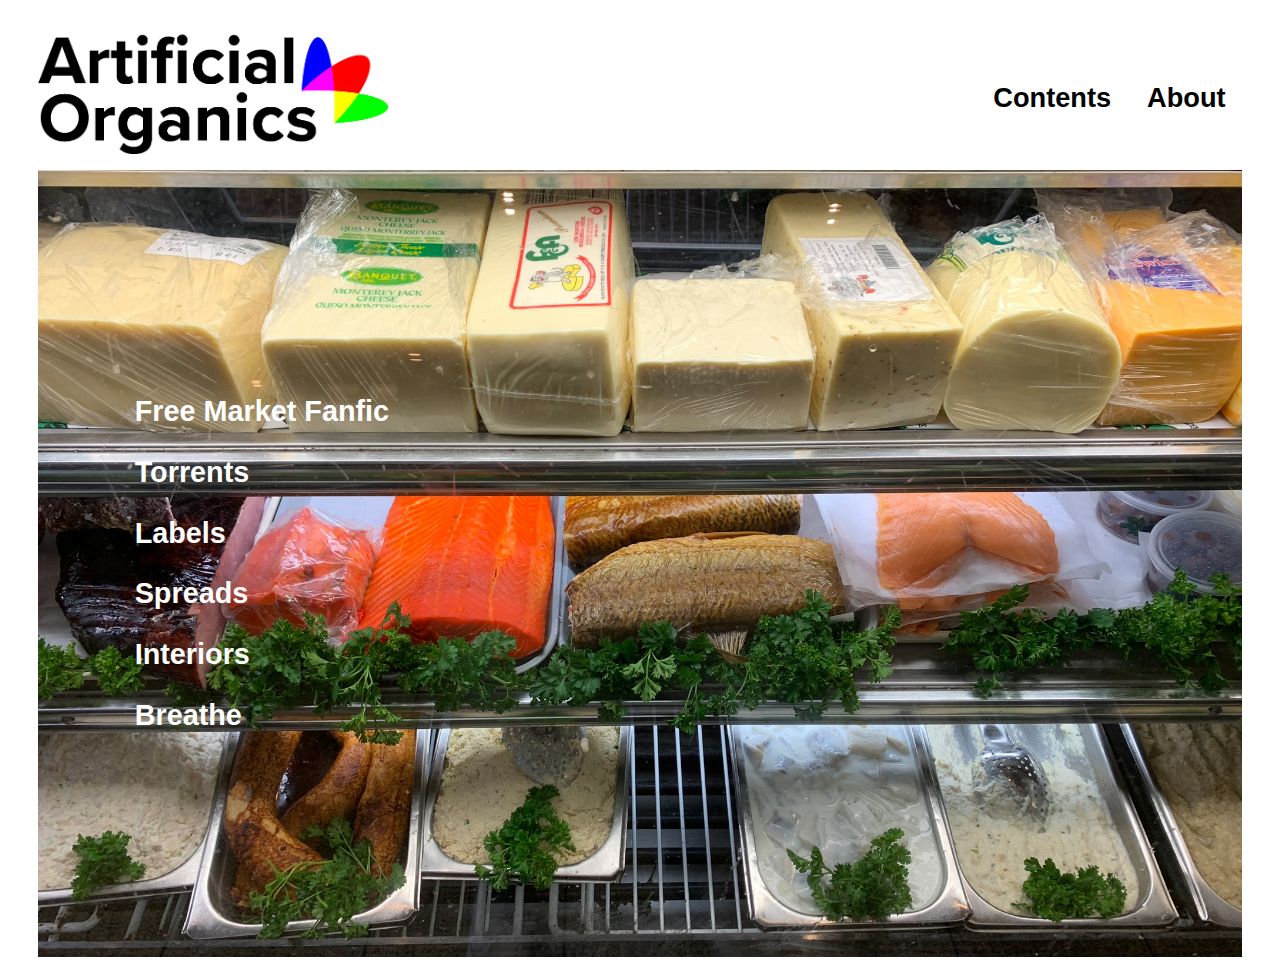
<file: index.html>
<!doctype html>

<html lang="en">
  <head>
    <meta charset="utf-8">
    <meta name="viewport" content="width=device-width, initial-scale=1.0">
    <title>Artifical Organics</title>
    <meta name="description" content="Fresh Squeezed Preservatives">
    <link rel="shortcut icon" type="image/png" href="img/favicon.png">
    <link rel="stylesheet" href="css/styles.css">
  </head>

  <body>
    <header>
      <a href="/" class="logo"><img src="img/logo.png" alt="logo" class="logo"></a>
      <nav>
        <div class="dropdown">
          <button class="dropbtn">Contents</button><div class="dropdown-content">
            <a href="freemarketfanfic.html">Free Market Fanfic</a>
            <a href="torrents.html">Torrents</a>
            <a href="labels.html">Labels</a>
            <a href="spreads.html">Spreads</a>
            <a href="interiors.html">Interiors</a>
            <a href="breathe.html">Breathe</a>
          </div>
        </div>
        <a href="about.html">About</a>
      </nav>
    </header>

    <div class="homemenu">
      <img src="img/delicase.jpg" alt="deli case"/>
      <div class="homelinks">
        <h2><a href="freemarketfanfic.html">Free Market Fanfic</a></h2>
        <h2><a href="torrents.html">Torrents</a></h2>
        <h2><a href="labels.html">Labels</a></h2>
        <h2><a href="spreads.html">Spreads</a></h2>
        <h2><a href="interiors.html">Interiors</a></h2>
        <h2><a href="breathe.html">Breathe</a></h2>
      </div>
    </div>

  </body>
</html>
</file>
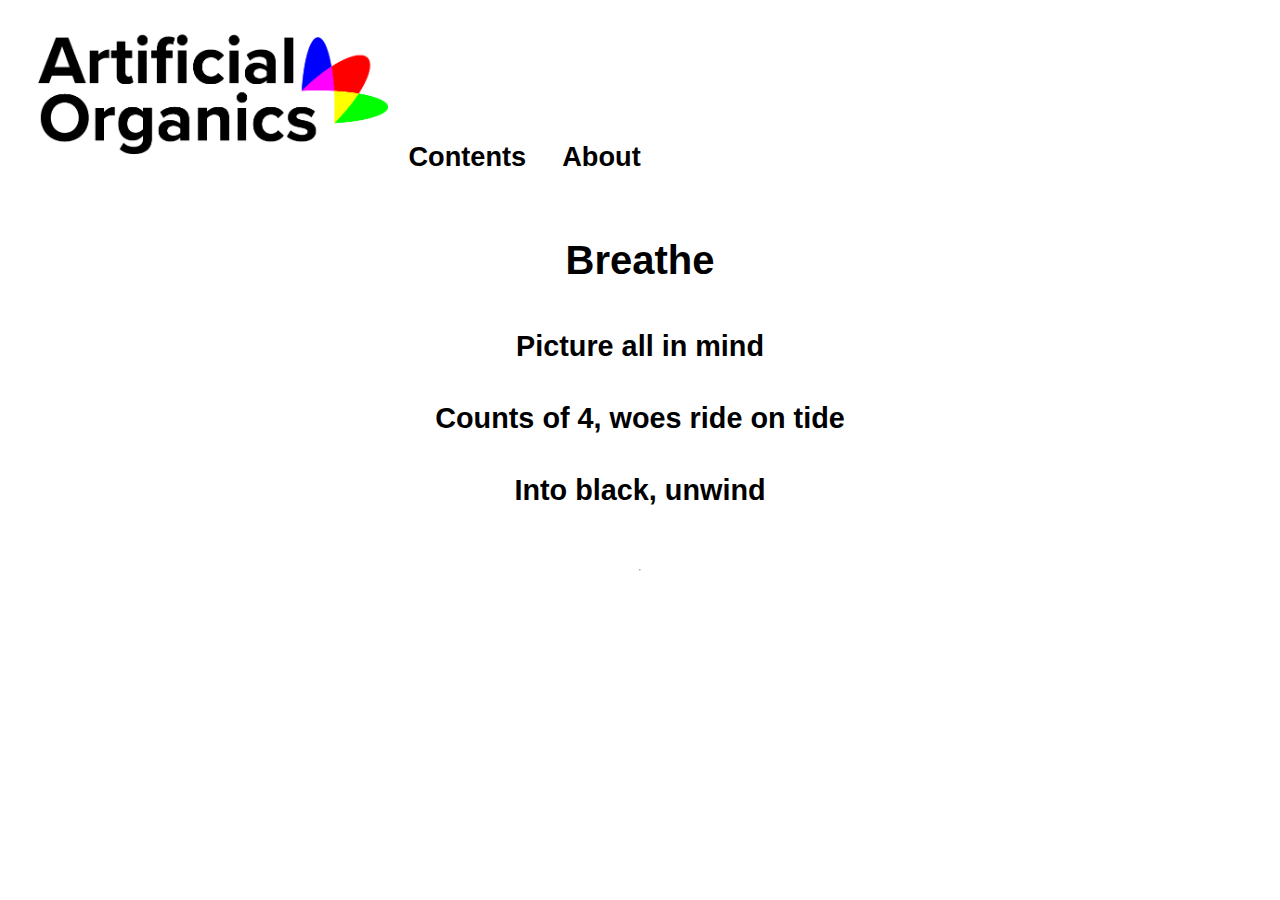
<file: breathe.html>
<!doctype html>

<html lang="en">
  <head>
    <meta charset="utf-8">
    <meta name="viewport" content="width=device-width, initial-scale=1.0">
    <title>Breathe - Artifical Organics</title>
    <meta name="description" content="Take a breath">
    <link rel="shortcut icon" type="image/png" href="img/favicon.png">
    <link rel="stylesheet" href="css/styles.css">
  </head>

  <body>
    <div class="topsection">
      <a href="/" class="logo"><img src="img/logo.png" alt="logo" class="logo"></a>
      <nav>
        <div class="dropdown">
          <button class="dropbtn">Contents</button><div class="dropdown-content">
            <a href="freemarketfanfic.html">Free Market Fanfic</a>
            <a href="torrents.html">Torrents</a>
            <a href="labels.html">Labels</a>
            <a href="meals.html">Meal Inspiration</a>
            <a href="interiors.html">Interiors</a>
            <a href="breathe.html">Breathe</a>
          </div>
        </div>
        <a href="about.html">About</a>
      </nav>
    </div>

    <div class="content">
        <h1>Breathe</h1>
        <h2>Picture all in mind</h2>
        <h2>Counts of 4, woes ride on tide</h2>
        <h2>Into black, unwind</h2>
    </div>

    <div class="breathe">
        <div id="circle"></div>
    </div>

  </body>
</html>
</file>
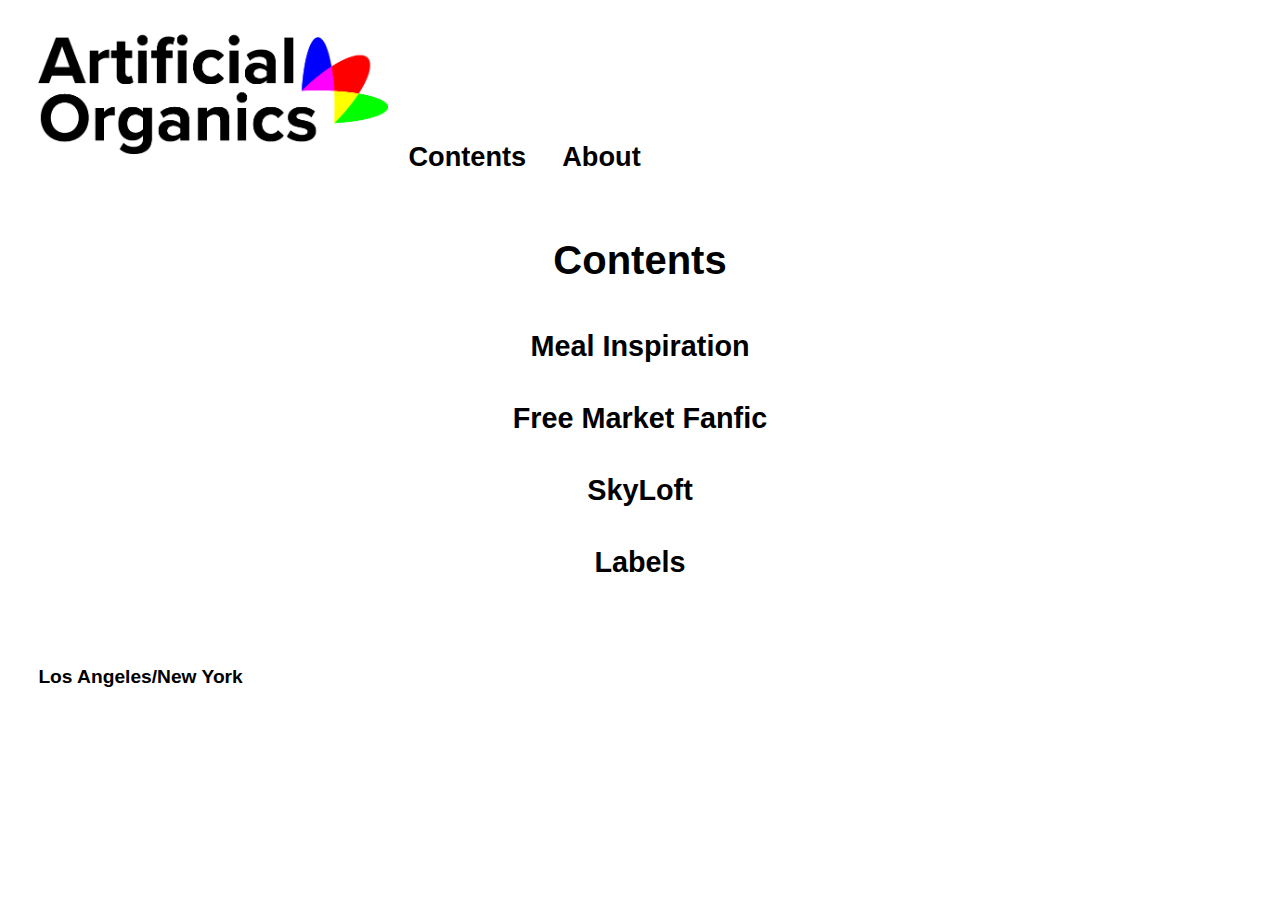
<file: contents.html>
<!doctype html>

<html lang="en">
  <head>
    <meta charset="utf-8">

    <title>Contents - Artifical Organics</title>
    <meta name="description" content="Table of Contents">
    <link rel="shortcut icon" type="image/png" href="img/favicon.png">

    <link rel="stylesheet" href="css/styles.css">
  </head>

  <body>
    <div class="topsection">
      <a href="/" class="logo"><img src="img/logo.png" alt="logo" class="logo"></a>
      <nav>
        <a href="contents.html">Contents</a>
        <a href="about.html">About</a>
      </nav>
    </div>

    <div class="content">
      <h1>Contents</h1>
      <h2><a href="meals.html">Meal Inspiration</a></h2>
      <h2><a href="freemarketfanfic.html">Free Market Fanfic</a></h2>
      <h2><a href="skyloft.html">SkyLoft</a></h2>
      <h2><a href="labels.html">Labels</a></h2>
    </div>

    <footer>Los Angeles/New York</footer>
  </body>
</html>
</file>
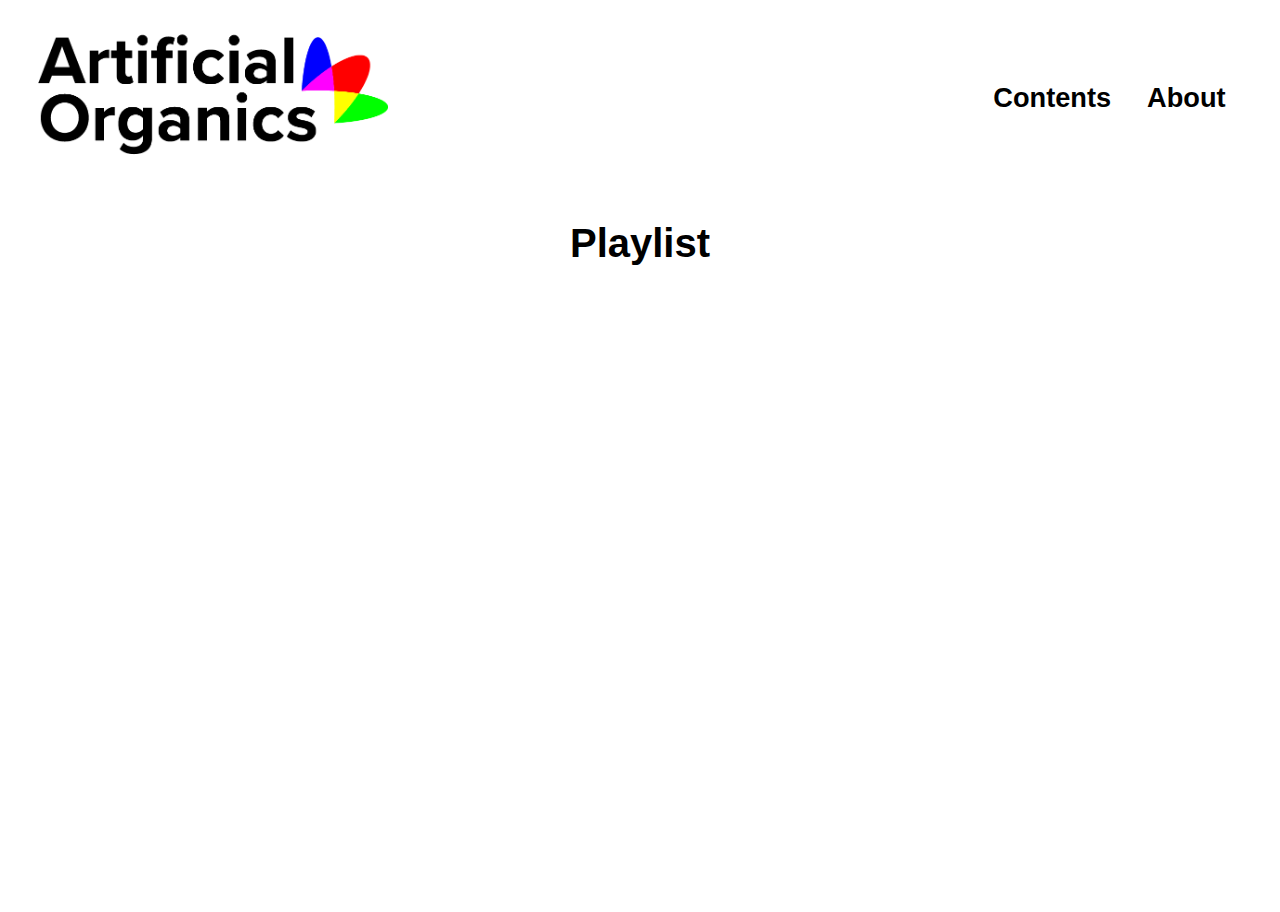
<file: playlist.html>
<!doctype html>

<html lang="en">
  <head>
    <meta charset="utf-8">
    <meta name="viewport" content="width=device-width, initial-scale=1.0">
    <title>Video Playlist - Artifical Organics</title>
    <meta name="description" content="Like it's 2007">
    <link rel="shortcut icon" type="image/png" href="img/favicon.png">
    <link rel="stylesheet" href="css/styles.css">
  </head>

  <body>
    <header>
      <a href="/" class="logo"><img src="img/logo.png" alt="logo" class="logo"></a>
      <nav>
        <div class="dropdown">
          <button class="dropbtn">Contents</button><div class="dropdown-content">
            <a href="freemarketfanfic.html">Free Market Fanfic</a>
            <a href="torrents.html">Torrents</a>
            <a href="labels.html">Labels</a>
            <a href="spreads.html">Spreads</a>
            <a href="interiors.html">Interiors</a>
            <a href="breathe.html">Breathe</a>
          </div>
        </div>
        <a href="about.html">About</a>
      </nav>
    </header>

    <div class="content">
      <h1>Playlist</h1>
      <iframe width="1000" height="563" style="text-align: center;" src="https://www.youtube-nocookie.com/embed/videoseries?list=PLoKjggwwOyPGm1ozbudWT7heVyxz8H72N" frameborder="0" allow="accelerometer; autoplay; encrypted-media; gyroscope; picture-in-picture" allowfullscreen></iframe>
    </div>

  </body>
</html>
</file>
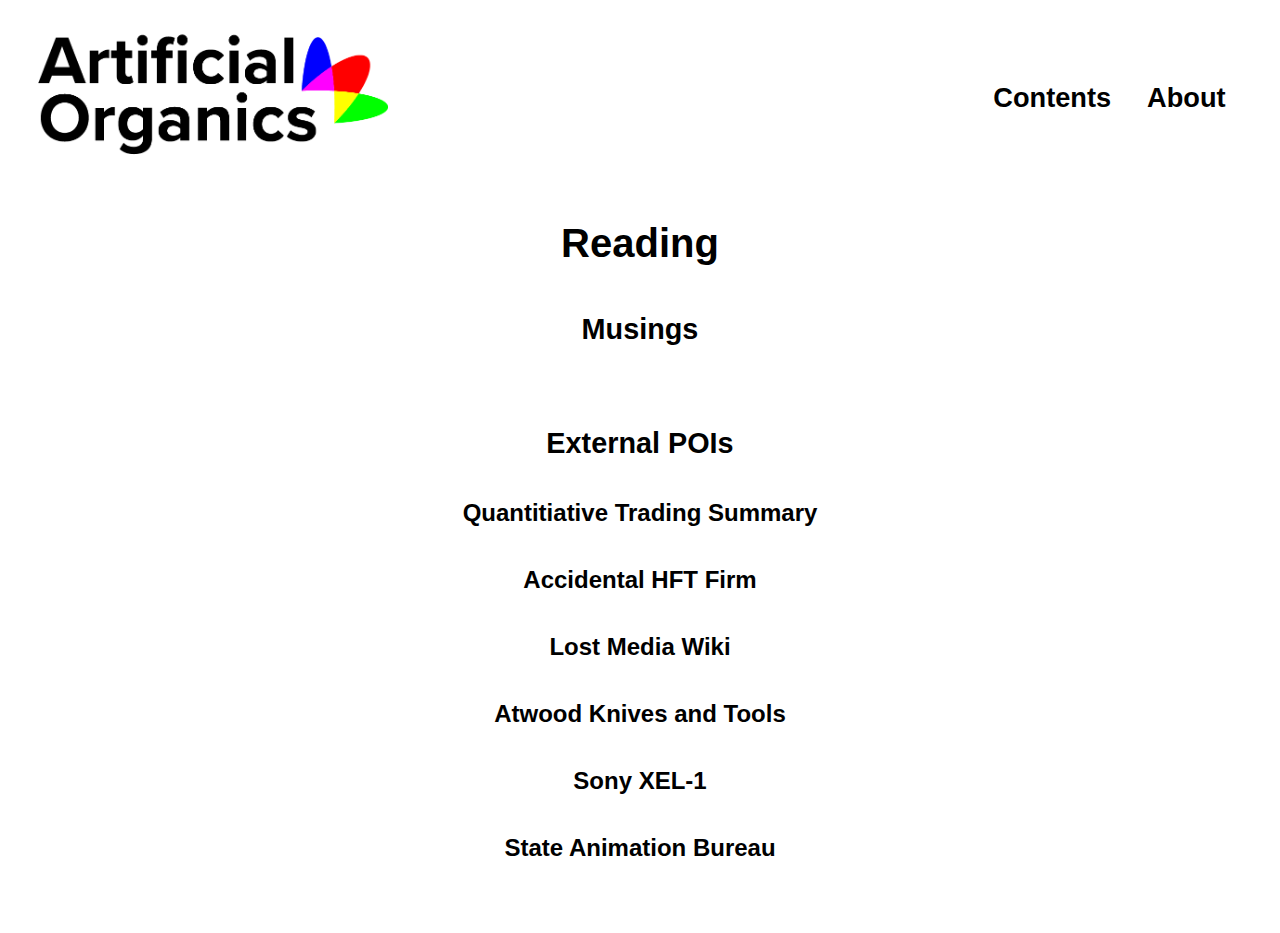
<file: reading.html>
<!doctype html>

<html lang="en">
  <head>
    <meta charset="utf-8">
    <meta name="viewport" content="width=device-width, initial-scale=1.0">
    <title>Reading - Artifical Organics</title>
    <meta name="description" content="Burn your time elsewhere">
    <link rel="shortcut icon" type="image/png" href="img/favicon.png">
    <link rel="stylesheet" href="css/styles.css">
  </head>

  <body>
    <header>
      <a href="/" class="logo"><img src="img/logo.png" alt="logo" class="logo"></a>
      <nav>
        <div class="dropdown">
          <button class="dropbtn">Contents</button><div class="dropdown-content">
            <a href="freemarketfanfic.html">Free Market Fanfic</a>
            <a href="torrents.html">Torrents</a>
            <a href="labels.html">Labels</a>
            <a href="spreads.html">Spreads</a>
            <a href="interiors.html">Interiors</a>
            <a href="breathe.html">Breathe</a>
          </div>
        </div>
        <a href="about.html">About</a>
      </nav>
    </header>

    <div class="content">
      <h1>Reading</h1>
      <h2>Musings</h2>

      <br />

      <h2>External POIs</h2>
      <h3><a href=https://blog.headlandstech.com/2017/08/03/quantitative-trading-summary>Quantitiative Trading Summary</a></h3>
      <h3><a href=https://meanderful.blogspot.com/2018/01/the-accidental-hft-firm.html>Accidental HFT Firm</a></h3>
      <h3><a href=https://www.lostmediawiki.com/Home>Lost Media Wiki</a></h3>
      <h3><a href=https://atwoodknives.blogspot.com>Atwood Knives and Tools</a></h3>
      <h3><a href= https://en.wikipedia.org/wiki/Sony_XEL-1>Sony XEL-1</a></h3>
      <h3><a href=https://stateanimation.tumblr.com>State Animation Bureau</a></h3>

    </div>

  </body>
</html>
</file>
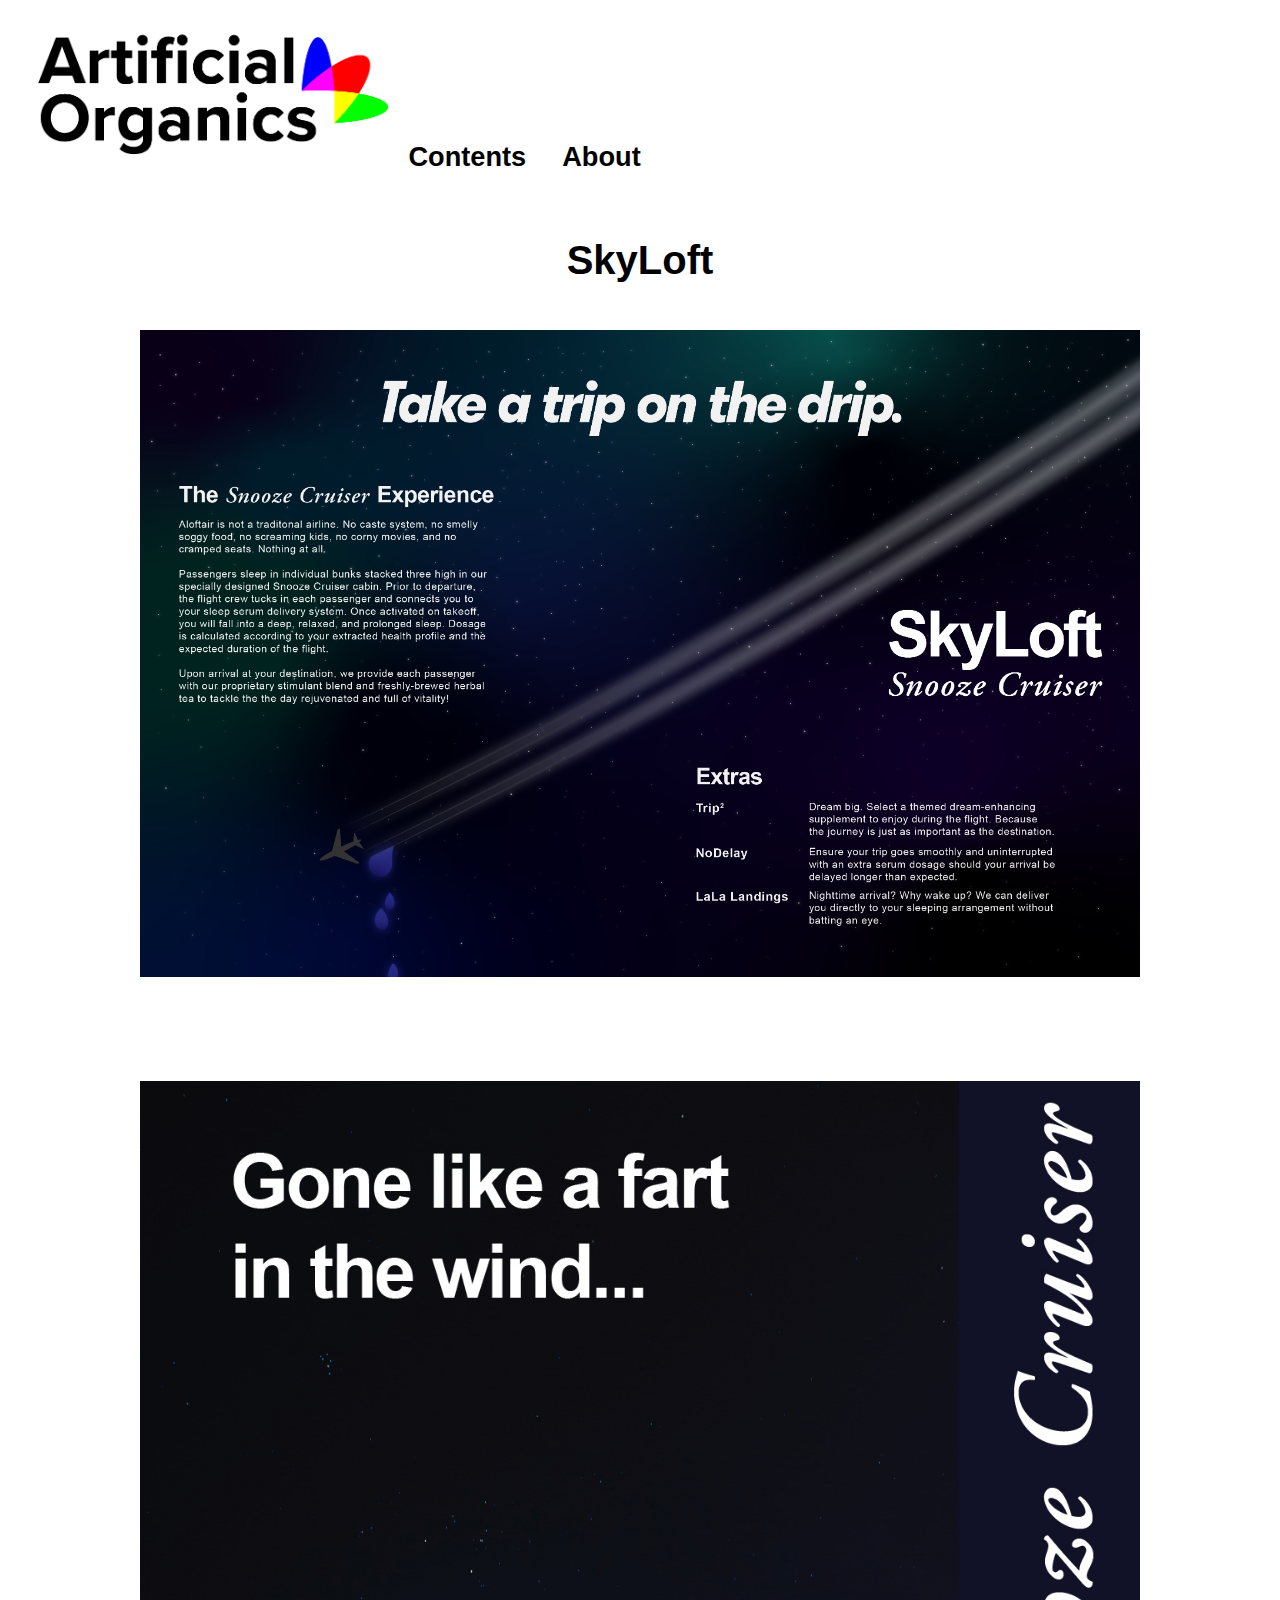
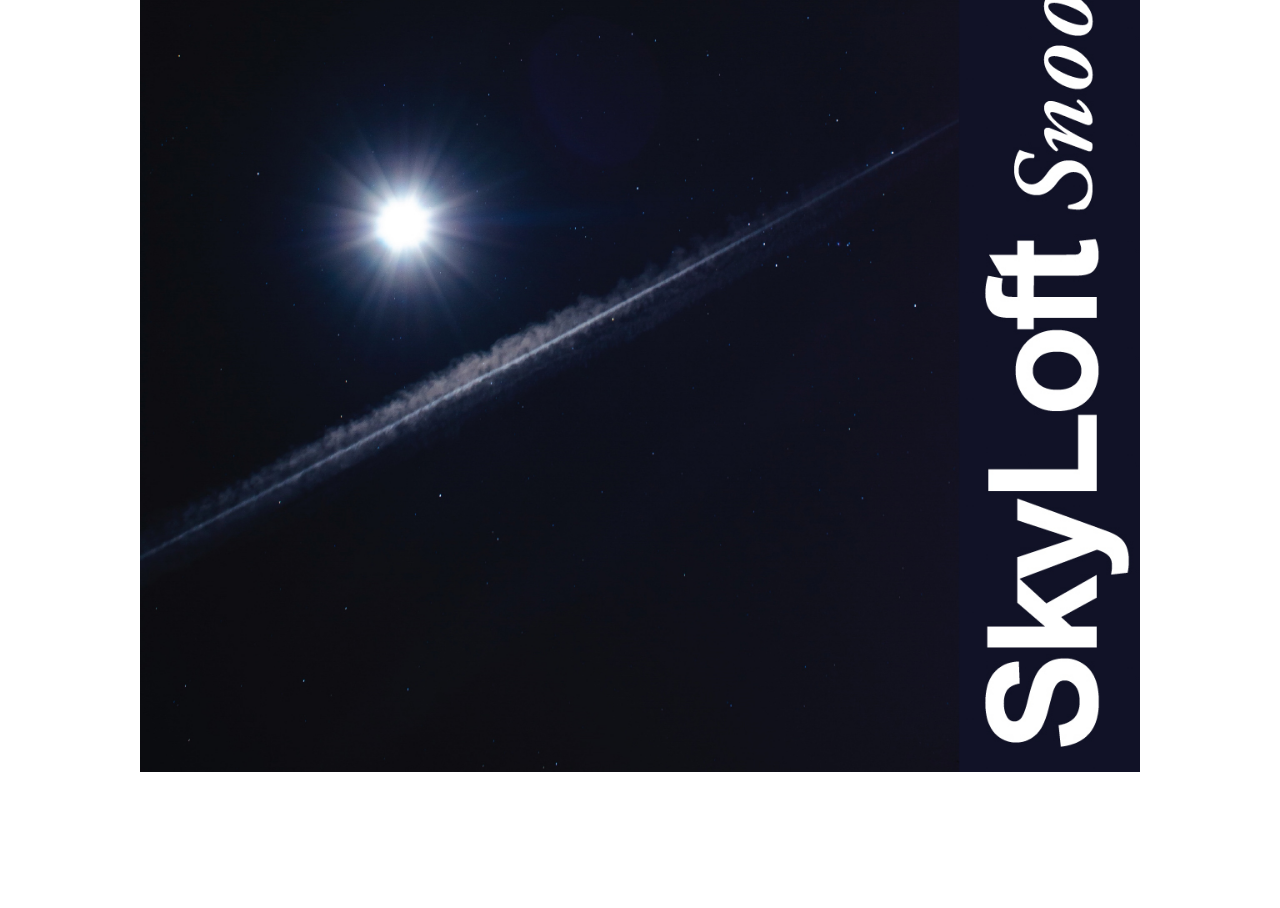
<file: skyloft.html>
<!doctype html>

<html lang="en">
  <head>
    <meta charset="utf-8">
    <meta name="viewport" content="width=device-width, initial-scale=1.0">
    <title>SkyLoft - Artifical Organics</title>
    <meta name="description" content="SkyLoft, a modern airline for modern travelers">
    <link rel="shortcut icon" type="image/png" href="img/favicon.png">
    <link rel="stylesheet" href="css/styles.css">
  </head>

  <body>
    <div class="topsection">
      <a href="/" class="logo"><img src="img/logo.png" alt="logo" class="logo"></a>
      <nav>
        <a href="contents.html">Contents</a>
        <a href="about.html">About</a>
      </nav>
    </div>
    
    <div class="content">
      <h1>SkyLoft</h1>
      <div class="gallery">
        <span><a href="img/skyloft.jpg"><img src="img/skyloft.jpg" alt="take a trip on the drip" style="width: 100%;"></a></span>
        <span><a href="img/skyloft2.jpg"><img src="img/skyloft2.jpg" alt="gone like a fart in the wind" style="width: 100%;"></a></span>
      </div>
    </div>

  </body>
</html>
</file>
<file: css/styles.css>
body {
  background-color: white;
  margin-top: 2%;
  margin-left: 3%;
  margin-right: 3%;
}

header {
  display: flex;
  justify-content: space-between;
}

.logo {
  display: inline-block;
  width: 350px;
}


/* Navigation */
nav {
  display: inline-block;
  align-self: center;
}

nav a {
  display: inline-block;
  color: black;
  font-family: Arial, Helvetica, sans-serif;
  text-align: center;
  padding: 14px 16px;
  font-size: 1.7em;
  font-weight: 700;
  text-decoration: none;
}

nav a:hover {
  background-color: white;
  color: blue;
  text-decoration: none;
}

nav a:focus {
  background-color: white;
  color: blue;
  text-decoration: none;
}

nav a:active {
  background-color: white;
  color: blue;
  text-decoration: none;
}


/* FancyNav */
.dropbtn {
  background-color: white;
  color: black;
  font-family: Arial, Helvetica, sans-serif;
  text-align: center;
  padding: 14px 16px;
  font-size: 1.7em;
  font-weight: 700;
  text-decoration: none;
  border: none;
  cursor: pointer;
  
}

.dropdown {
  position: relative;
  display: inline-block;
}

.dropdown-content {
  display: none;
  position: absolute;
  background-color: white;
  min-width: 250px;
  box-shadow: 0px 8px 16px 0px rgba(0,0,0,0.2);
  z-index: 1;
}

.dropdown-content a {
  color: black;
  padding: 14px 16px;
  text-decoration: none;
  display: block;
}

.dropdown-content a:hover {
  background-color: white
}

.dropdown:hover .dropdown-content {
  display: block;
}

.dropdown:hover .dropbtn {
  background-color: white;
}

.homemenu {
  max-width: 1400px;
  display: block; 
  position: relative;
  margin-left: auto; 
  margin-right: auto;
}

.homelinks {
  margin-left: 8%;
  position: absolute;
  top: 50%;
  transform: translateY(-50%);
}

.homelinks a:link {
  color: white;
}

.homelinks a:visited {
  color: white;
}

.homelinks a:hover {
  color: blue;
  text-decoration: none;
}

.homelinks a:focus {
  color: blue;
  text-decoration: none;
}

.homelinks a:active {
  color: blue;
  text-decoration: none;
}


/* Content Styling */
.content {
  padding: 2%;
  max-width: 1000px;
  margin: auto;
  text-align: center;
}

a:link {
  color: black;
  text-decoration: none;
}

a:visited {
  color: black;
  text-decoration: none;
}

a:hover {
  color: blue;
  text-decoration: none;
}

a:focus {
  color: blue;
  text-decoration: none;
}

a:active {
  color: blue;
  text-decoration: none;
}

h1 {
  color: black;
  font-family: Arial, Helvetica, sans-serif;
  font-size: 2.5em;
  padding-bottom: 2%;
}

h2 {
  color: black;
  font-family: Arial, Helvetica, sans-serif;
  font-size: 1.8em;
  padding-bottom: 1.5%;
}

h3 {
  color: black;
  font-family: Arial, Helvetica, sans-serif;
  font-size: 1.5em;
  padding-bottom: 1.5%;
}

h4 {
  color: black;
  font-family: Arial, Helvetica, sans-serif;
  font-size: 1.3em;
  padding-bottom: 1.5%;
}

p {
  color: black;
  font-family: Arial, Helvetica, sans-serif;
  font-size: 1.2em;
  text-align: left;
}

img {
  width: 100%;
}

.gallery span {
  display: inline-block;
  padding-bottom: 10%;
}

.column {
  float: left;
  width: 45%;
  padding: 5px;
}

.row::after {
  content: "";
  clear: both;
  display: table;
}

footer {
  font-family: Arial, Helvetica, sans-serif;
  font-size: 1.2em;
  font-weight: 700;
  padding-top: 2%;
  padding-bottom: 2%;
}


/* Breathe Animation */
.breathe {
  position: relative;
}

@keyframes breathe {
  0% {width: .1vw; height: .1vw;}
  25% {width: .1vw; height: .1vw;}
  50% {width: 115vw; height: 115vw;}
  75% {width: 115vw; height: 115vw;}
  100% {width: .1vw; height: .1vw;}  
}

#circle {
  background: black;
  width: .1vw;
  height: .1vw;
  border-radius: 50%;
  position: absolute;
  top: 50%;
  left: 50%;
  transform: translate(-50%, -50%);
  animation-name: breathe;
  animation-duration: 16s;
  animation-iteration-count: infinite;
}


/* Mobile */
@media screen and (max-width: 660px) {
  .column {
    width: 100%;
  }

  .logo {
    max-width: 250px;
  }

  header {
    display: block;
    text-align: center;
  }

  .homelinks {
    display: none;
  }
}
</file>
